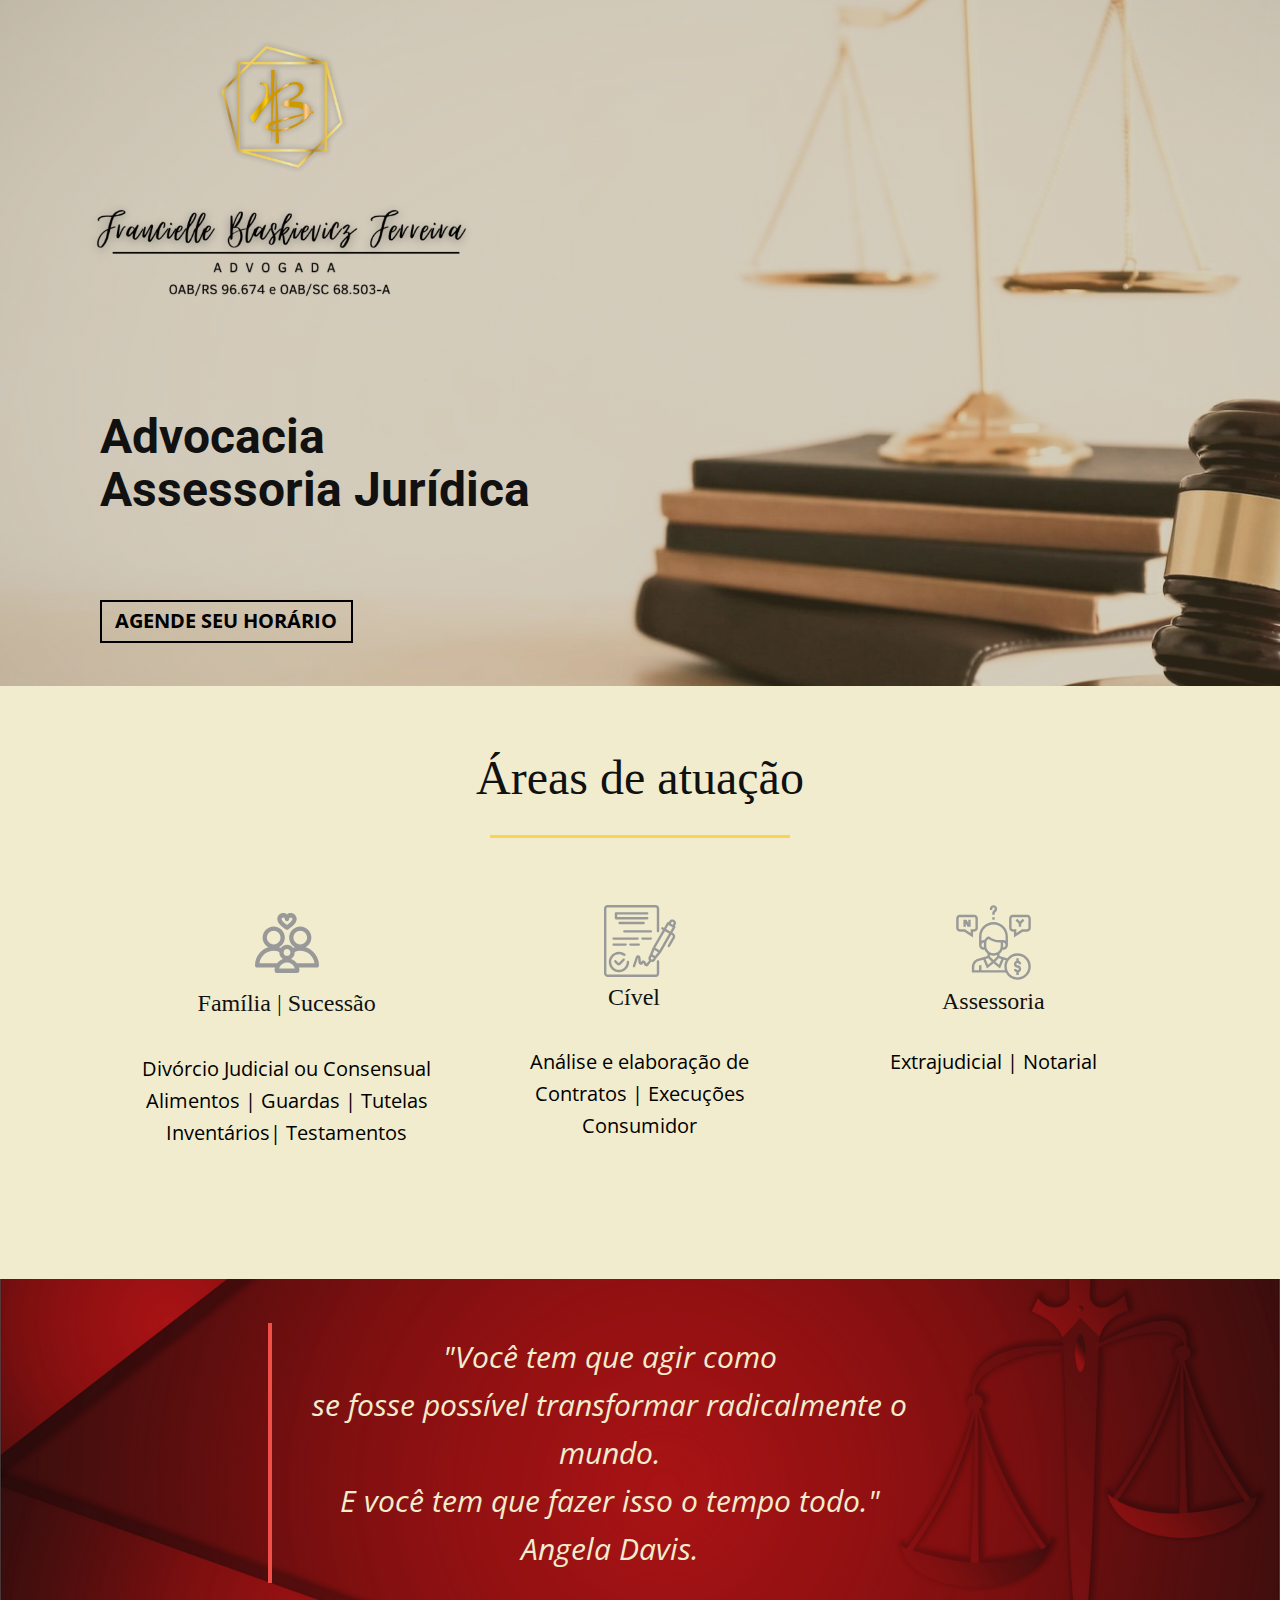
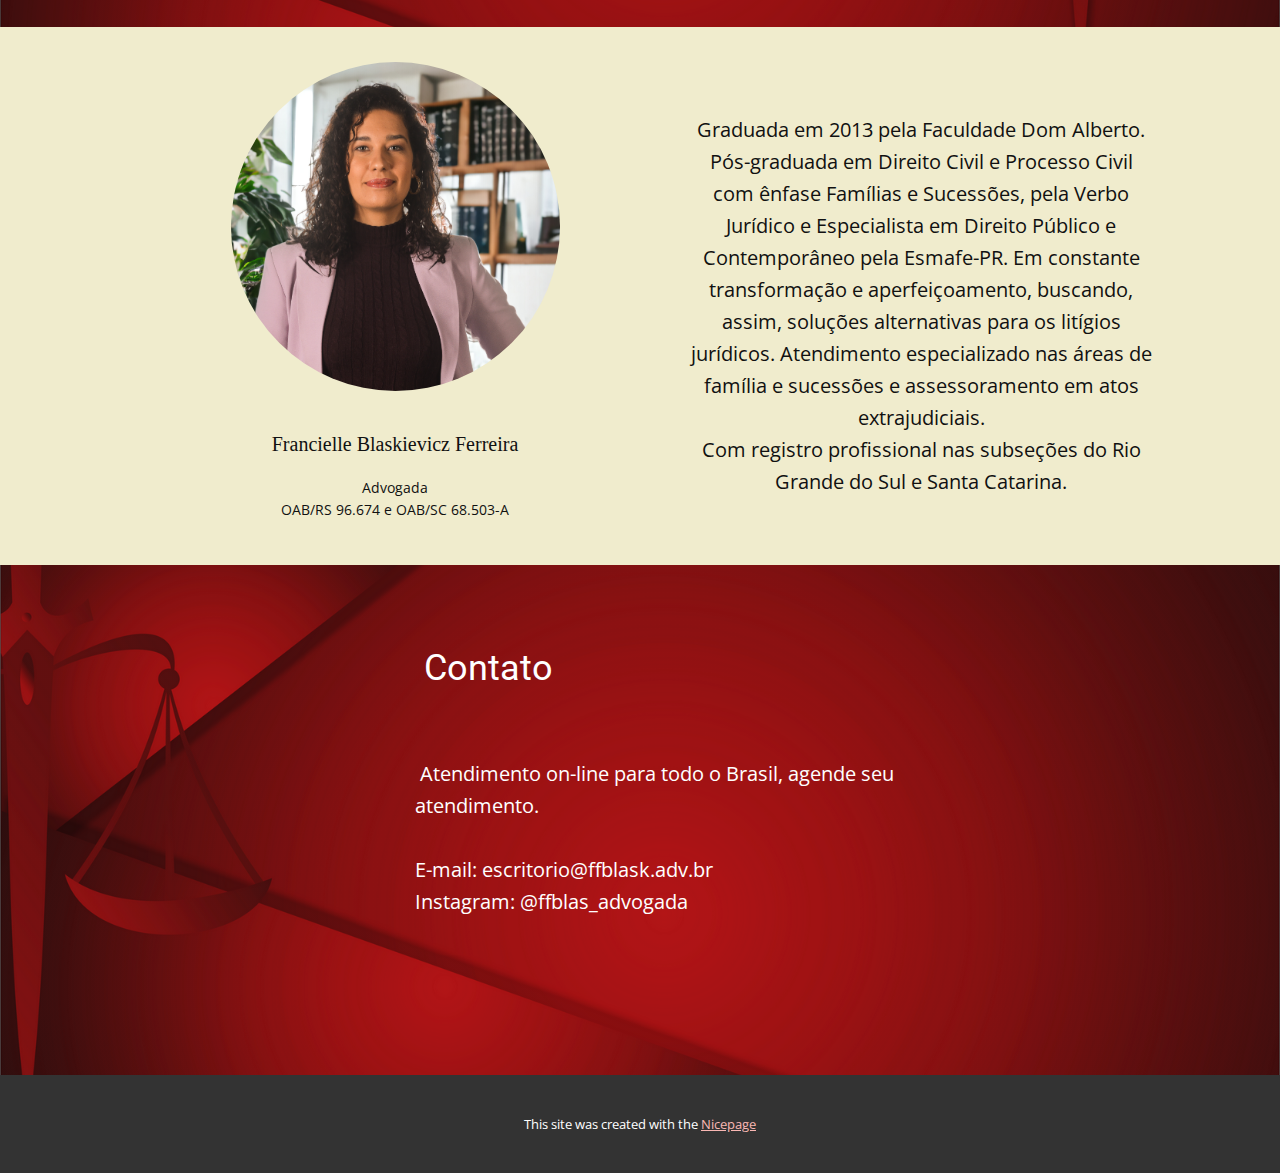
<file: index.html>
<!DOCTYPE html>
<html style="font-size: 16px;" lang="pt"><head>
    <meta name="viewport" content="width=device-width, initial-scale=1.0">
    <meta charset="utf-8">
    <meta name="keywords" content="We Build Brands, About Us, Our Last Projects, Our Customers, Featured Project, Contact Us, Try this now!">
    <meta name="description" content="">
    <title>Página 1</title>
    <link rel="stylesheet" href="nicepage.css" media="screen">
<link rel="stylesheet" href="Página-1.css" media="screen">
    <script class="u-script" type="text/javascript" src="jquery.js" defer=""></script>
    <script class="u-script" type="text/javascript" src="nicepage.js" defer=""></script>
    <meta name="generator" content="Nicepage 6.9.2, nicepage.com">
    <link id="u-theme-google-font" rel="stylesheet" href="https://fonts.googleapis.com/css?family=Roboto:100,100i,300,300i,400,400i,500,500i,700,700i,900,900i|Open+Sans:300,300i,400,400i,500,500i,600,600i,700,700i,800,800i">
    
    
    
    
    
    
    
    <script type="application/ld+json">{
		"@context": "http://schema.org",
		"@type": "Organization",
		"name": ""
}</script>
    <meta name="theme-color" content="#f15048">
    <meta property="og:title" content="Página 1">
    <meta property="og:type" content="website">
  <meta data-intl-tel-input-cdn-path="intlTelInput/"></head>
  <body data-home-page="Página-1.html" data-home-page-title="Página 1" data-path-to-root="./" data-include-products="false" class="u-body u-xl-mode" data-lang="pt"> 
    <section class="u-align-left u-clearfix u-image u-shading u-section-1" id="sec-15d4" data-image-width="1941" data-image-height="1299">
      <div class="u-clearfix u-sheet u-sheet-1">
        <img class="u-image u-image-contain u-image-default u-image-1" src="images/Logo111.png" alt="" data-image-width="615" data-image-height="406">
        <h2 class="u-text u-text-body-color u-text-default u-text-1">Advocacia&nbsp;<br>Assessoria Jurídica
        </h2>
        <a href="#" class="u-border-2 u-border-black u-btn u-button-style u-hover-black u-none u-text-black u-text-hover-white u-btn-1">aGENDE SEU HORÁRIO </a>
      </div>
    </section>
    <section class="u-clearfix u-custom-color-3 u-section-2" id="sec-6735">
      <div class="u-clearfix u-sheet u-sheet-1">
        <div class="u-container-style u-group u-group-1">
          <div class="u-container-layout u-container-layout-1">
            <h2 class="u-align-center u-custom-font u-font-georgia u-text u-text-1">Áreas de atuação</h2>
            <div class="u-border-3 u-border-palette-3-light-1 u-line u-line-horizontal u-line-1"></div>
          </div>
        </div>
        <div class="data-layout-selected u-clearfix u-gutter-20 u-layout-wrap u-layout-wrap-1">
          <div class="u-layout">
            <div class="u-layout-row">
              <div class="u-container-style u-layout-cell u-left-cell u-size-20 u-layout-cell-1">
                <div class="u-container-layout u-container-layout-2"><span class="u-icon u-icon-circle u-text-grey-40 u-icon-1"><svg class="u-svg-link" preserveAspectRatio="xMidYMin slice" viewBox="0 0 297 297" style=""><use xlink:href="#svg-2f87"></use></svg><svg class="u-svg-content" viewBox="0 0 297 297" x="0px" y="0px" id="svg-2f87" style="enable-background:new 0 0 297 297;"><g><path d="M143.407,85.75c1.563,0.924,3.316,1.387,5.07,1.387s3.508-0.463,5.071-1.387c6.659-3.938,39.876-24.759,39.876-48.178   c0-15.342-12.318-27.823-27.459-27.823c-6.64,0-12.737,2.4-17.489,6.392c-4.754-3.991-10.852-6.392-17.493-6.392   c-15.142,0-27.46,12.481-27.46,27.823C103.523,60.992,136.747,81.815,143.407,85.75z M130.983,29.681   c4.151,0,7.528,3.54,7.528,7.892c0,5.504,4.462,9.966,9.966,9.966s9.966-4.462,9.966-9.966c0-4.352,3.374-7.892,7.522-7.892   c4.15,0,7.527,3.54,7.527,7.892c0,7.482-13.259,19.785-25.017,27.783c-11.76-7.998-25.021-20.302-25.021-27.783   C123.455,33.221,126.832,29.681,130.983,29.681z"></path><path d="M296.978,251.93c-0.295-39.39-26.576-72.66-62.399-83.28c16.104-8.756,27.063-25.855,27.063-45.473   c0-28.507-23.138-51.698-51.578-51.698c-28.44,0-51.579,23.191-51.579,51.698c0,19.621,10.964,36.723,27.073,45.478   c-2.687,0.799-5.318,1.729-7.892,2.774c-6.483-9.171-17.149-15.174-29.193-15.174c-12.039,0-22.699,5.999-29.184,15.163   c-2.565-1.042-5.189-1.968-7.868-2.764c16.109-8.755,27.073-25.856,27.073-45.478c0-28.507-23.138-51.698-51.579-51.698   c-28.44,0-51.578,23.191-51.578,51.698c0,19.617,10.96,36.717,27.064,45.474C26.375,179.33,0,212.922,0,252.605   c0,5.504,4.462,9.966,9.966,9.966h82.716c-1.226,4.701-1.883,9.632-1.883,14.714c0,5.504,4.462,9.966,9.966,9.966h95.418   c0.007,0.001,0.015,0.001,0.02,0c5.505,0,9.966-4.462,9.966-9.966c0-0.234-0.008-0.467-0.023-0.697   c-0.057-4.837-0.711-9.53-1.88-14.017h82.75c0.007,0,0.015,0,0.02,0c5.505,0,9.966-4.462,9.966-9.966   C297,252.378,296.993,252.152,296.978,251.93z M210.064,91.41c17.449,0,31.646,14.251,31.646,31.767   c0,17.515-14.197,31.764-31.646,31.764c-17.45,0-31.647-14.249-31.647-31.764C178.416,105.661,192.613,91.41,210.064,91.41z    M148.473,176.187c8.73,0,15.834,7.136,15.834,15.908c0,8.77-7.104,15.905-15.834,15.905c-8.73,0-15.831-7.135-15.831-15.905   C132.642,183.322,139.743,176.187,148.473,176.187z M86.915,91.41c17.45,0,31.647,14.251,31.647,31.767   c0,17.515-14.197,31.764-31.647,31.764c-17.449,0-31.646-14.249-31.646-31.764C55.269,105.661,69.466,91.41,86.915,91.41z    M20.658,242.639c4.792-32.551,32.679-57.606,66.257-57.606c9.158,0,17.887,1.869,25.841,5.243   c-0.03,0.603-0.046,1.209-0.046,1.819c0,12.795,6.731,24.038,16.827,30.38c-10.986,3.855-20.474,10.952-27.307,20.164H20.658z    M112.039,267.318c4.35-16.196,19.035-28.142,36.434-28.142c17.399,0,32.086,11.945,36.436,28.142H112.039z M194.708,242.639   c-6.832-9.209-16.313-16.311-27.296-20.165c10.096-6.342,16.827-17.585,16.827-30.379c0-0.607-0.017-1.208-0.047-1.807   c7.963-3.382,16.702-5.256,25.871-5.256c33.578,0,61.467,25.056,66.259,57.606H194.708z"></path>
</g></svg></span>
                  <h3 class="u-align-center u-custom-font u-font-georgia u-text u-text-2">Família | Sucessão</h3>
                  <p class="u-align-center u-text u-text-black u-text-3">Divórcio Judicial ou Consensual Alimentos | Guardas | Tutelas<br>Inventários| Testamentos
                  </p>
                </div>
              </div>
              <div class="u-container-style u-layout-cell u-size-20 u-layout-cell-2">
                <div class="u-container-layout u-container-layout-3"><span class="u-icon u-icon-circle u-text-grey-40 u-icon-2"><svg class="u-svg-link" preserveAspectRatio="xMidYMin slice" viewBox="0 0 480.08177 480" style=""><use xlink:href="#svg-aaec"></use></svg><svg class="u-svg-content" viewBox="0 0 480.08177 480" id="svg-aaec"><path d="m479.199219 113.800781c-1.652344-6.144531-5.683594-11.382812-11.199219-14.558593-5.519531-3.191407-12.082031-4.054688-18.238281-2.402344-6.148438 1.65625-11.386719 5.683594-14.5625 11.199218l-4 6.960938c-3.800781-2.183594-8.65625-.898438-10.878907 2.882812l-20.320312 34.636719-6.960938-4c-1.84375-1.066406-4.039062-1.355469-6.09375-.800781-2.058593.558594-3.808593 1.910156-4.867187 3.761719-2.167969 3.824219-.847656 8.683593 2.960937 10.878906l6.960938 4-68 117.839844-16.800781 44.882812-8 14.957031c-4.683594 8.148438-4.183594 18.277344 1.28125 25.921876l-18 22.078124-5.039063-12.636718c-2.273437-5.632813-7.535156-9.492188-13.585937-9.964844-6.054688-.476562-11.855469 2.515625-14.976563 7.722656l-2.878906 4.878906-2.71875-32c-.625-7.570312-6.488281-13.65625-14.027344-14.570312-7.542968-.910156-14.683594 3.609375-17.09375 10.8125l-19.679687 59.039062c-1.375 4.175782.875 8.675782 5.039062 10.082032.78125.363281 1.621094.582031 2.480469.636718 3.4375.011719 6.5-2.179687 7.601562-5.4375l19.597657-59.039062 2.800781 32.476562c.578125 6.929688 5.558594 12.691407 12.332031 14.261719 6.773438 1.570313 13.78125-1.414062 17.347657-7.378906l2.960937-4.882813 4.960937 12.5625c2.105469 5.292969 6.867188 9.070313 12.503907 9.910157 5.636719.839843 11.292969-1.382813 14.855469-5.832031l18.640624-23.597657c2.0625.539063 4.1875.808594 6.320313.800781 8.574219.066407 16.535156-4.449218 20.878906-11.84375l8-13.359374 30.480469-37.039063 68.71875-119.28125 6.960938 4c1.855468 1.0625 3.207031 2.816406 3.757812 4.882813.554688 2.050781.265625 4.238281-.796875 6.078124l-32 55.441407c-1.207031 1.820312-1.617187 4.054687-1.132813 6.1875.484376 2.128906 1.816407 3.96875 3.691407 5.089843 1.84375 1.070313 4.039062 1.359376 6.09375.804688 2.058593-.558594 3.808593-1.910156 4.867187-3.761719l32-55.441406c3.191406-5.519531 4.054688-12.082031 2.398438-18.238281-1.65625-6.148438-5.683594-11.386719-11.199219-14.5625l-6.960937-4 20-34.640625c2.183593-3.800781.898437-8.652344-2.878907-10.878907l4-6.960937c3.277344-5.605469 4.144531-12.300781 2.398438-18.558594zm-30.160157 2.238281c1.058594-1.851562 2.816407-3.207031 4.882813-3.757812 2.054687-.507812 4.226563-.222656 6.078125.800781 1.855469 1.058594 3.207031 2.816407 3.761719 4.878907.507812 2.054687.222656 4.226562-.800781 6.078124l-4 6.960938-13.921876-8zm-109.039062 223.363282-4-2.320313-11.839844-6.882812 11.359375-30.398438 25.199219 14.558594zm-24 23.117187c-3.378906-2.355469-4.417969-6.886719-2.398438-10.480469l4-6.957031 13.917969 8-4 6.878907c-1.121093 1.945312-3.003906 3.328124-5.195312 3.816406-2.191407.484375-4.484375.03125-6.324219-1.257813zm53.839844-61.277343-27.679688-16 64-110.882813 27.679688 16zm72-124.722657-27.679688-16 16-27.679687 27.679688 16zm0 0"></path><path d="m126.238281 358.519531-28.316406 28.242188-16.960937-16.960938c-3.121094-3.101562-8.160157-3.101562-11.28125 0-1.515626 1.503907-2.367188 3.546875-2.367188 5.679688 0 2.132812.851562 4.179687 2.367188 5.679687l16.960937 16.960938c3 2.976562 7.054687 4.644531 11.28125 4.640625 4.25.023437 8.339844-1.644531 11.359375-4.640625l28.238281-28.320313c2.71875-3.175781 2.535157-7.90625-.417969-10.859375-2.957031-2.957031-7.6875-3.140625-10.863281-.421875zm0 0"></path><path d="m32 380.039062c0 37.558594 30.445312 68 68 68s68-30.441406 68-68c0-4.417968-3.582031-8-8-8s-8 3.582032-8 8c0 28.71875-23.28125 52-52 52s-52-23.28125-52-52 23.28125-52 52-52c11.257812-.03125 22.214844 3.621094 31.199219 10.402344 3.535156 2.652344 8.550781 1.933594 11.199219-1.601562 2.652343-3.535156 1.9375-8.546875-1.597657-11.199219-20.605469-15.453125-48.175781-17.9375-71.210937-6.421875-23.039063 11.519531-37.589844 35.066406-37.589844 60.820312zm0 0"></path><path d="m288 64.039062c4.417969 0 8-3.578124 8-8 0-4.417968-3.582031-8-8-8h-208c-4.417969 0-8 3.582032-8 8v32c0 4.421876 3.582031 8 8 8h208c4.417969 0 8-3.578124 8-8 0-4.417968-3.582031-8-8-8h-200v-16zm0 0"></path><path d="m104 112.039062c-4.417969 0-8 3.582032-8 8 0 4.421876 3.582031 8 8 8h160c4.417969 0 8-3.578124 8-8 0-4.417968-3.582031-8-8-8zm0 0"></path><path d="m312 168.039062h-176c-4.417969 0-8 3.582032-8 8 0 4.421876 3.582031 8 8 8h176c4.417969 0 8-3.578124 8-8 0-4.417968-3.582031-8-8-8zm0 0"></path><path d="m232 224.039062c0-4.417968-3.582031-8-8-8h-160c-4.417969 0-8 3.582032-8 8 0 4.421876 3.582031 8 8 8h160c4.417969 0 8-3.578124 8-8zm0 0"></path><path d="m312 216.039062h-56c-4.417969 0-8 3.582032-8 8 0 4.421876 3.582031 8 8 8h56c4.417969 0 8-3.578124 8-8 0-4.417968-3.582031-8-8-8zm0 0"></path><path d="m144 272.039062c4.417969 0 8-3.578124 8-8 0-4.417968-3.582031-8-8-8h-80c-4.417969 0-8 3.582032-8 8 0 4.421876 3.582031 8 8 8zm0 0"></path><path d="m176 272.039062h56c4.417969 0 8-3.578124 8-8 0-4.417968-3.582031-8-8-8h-56c-4.417969 0-8 3.582032-8 8 0 4.421876 3.582031 8 8 8zm0 0"></path><path d="m360 368.039062c-4.417969 0-8 3.582032-8 8v80c0 4.421876-3.582031 8-8 8h-320c-4.417969 0-8-3.578124-8-8v-432c0-4.417968 3.582031-8 8-8h320c4.417969 0 8 3.582032 8 8v150.242188c0 4.417969 3.582031 8 8 8s8-3.582031 8-8v-150.242188c0-13.253906-10.746094-23.9999995-24-23.9999995h-320c-13.253906 0-24 10.7460935-24 23.9999995v432c0 13.257813 10.746094 24 24 24h320c13.253906 0 24-10.742187 24-24v-80c0-4.417968-3.582031-8-8-8zm0 0"></path></svg></span>
                  <h3 class="u-align-center u-custom-font u-font-georgia u-text u-text-4">Cível</h3>
                  <p class="u-align-center u-text u-text-grey-40 u-text-5">
                    <font class="u-text-black">Análise e elaboração de Contratos |&nbsp;Execuções<br>Consumidor<br>
                    </font>
                    <br>
                  </p>
                </div>
              </div>
              <div class="u-container-style u-layout-cell u-right-cell u-size-20 u-layout-cell-3">
                <div class="u-container-layout u-container-layout-4"><span class="u-icon u-icon-circle u-text-grey-40 u-icon-3"><svg class="u-svg-link" preserveAspectRatio="xMidYMin slice" viewBox="0 0 64 64" style=""><use xlink:href="#svg-71cd"></use></svg><svg class="u-svg-content" viewBox="0 0 64 64" x="0px" y="0px" id="svg-71cd" style="enable-background:new 0 0 64 64;"><g><path d="M52,49c0.551,0,1,0.448,1,1h2c0-1.302-0.839-2.402-2-2.816V45h-2v2.184c-1.161,0.414-2,1.514-2,2.816c0,1.654,1.346,3,3,3   c0.551,0,1,0.448,1,1s-0.449,1-1,1s-1-0.448-1-1h-2c0,1.302,0.839,2.402,2,2.816V59h2v-2.184c1.161-0.414,2-1.514,2-2.816   c0-1.654-1.346-3-3-3c-0.551,0-1-0.448-1-1S51.449,49,52,49z"></path><path d="M52,41c-3.456,0-6.541,1.605-8.559,4.106L37,43.248V41.34c1.102-0.863,1.963-2.014,2.474-3.34H40c2.206,0,4-1.794,4-4v-7   c0-6.617-5.383-12-12-12s-12,5.383-12,12v7c0,2.206,1.794,4,4,4h0.591c0.518,1.27,1.353,2.377,2.409,3.226v2.022l-7.94,2.29   c-2.979,0.86-5.06,3.625-5.06,6.726V57h28.214c1.825,3.556,5.521,6,9.786,6c6.065,0,11-4.935,11-11S58.065,41,52,41z    M38.576,45.784l-1.978,4.615l-3.102-2.481l2.793-2.793L38.576,45.784z M32,46.586l-3-3v-1.183C29.937,42.785,30.96,43,32.034,43   h0.176c0.984,0,1.922-0.191,2.79-0.525v1.111L32,46.586z M40,36h-0.04c0.026-0.26,0.04-0.524,0.04-0.791V32c1.103,0,2,0.897,2,2   C42,35.103,41.103,36,40,36z M24,36c-1.103,0-2-0.897-2-2c0-1.103,0.897-2,2-2h0.013C24.011,32.055,24,32.107,24,32.162V35   c0,0.339,0.028,0.672,0.07,1H24z M24.468,30H24c-0.732,0-1.409,0.212-2,0.556V27c0-5.514,4.486-10,10-10s10,4.486,10,10v3.556   C41.409,30.212,40.732,30,40,30h-1h-2c-3.009,0-5.992-0.995-8.4-2.8l-0.419-0.314l-0.497,0.166   C26.206,27.544,25.066,28.637,24.468,30z M26,35v-2.838c0-1.295,0.732-2.458,1.865-3.026C30.531,30.986,33.752,32,37,32h1v3.209   C38,38.402,35.403,41,32.21,41h-0.176C28.707,41,26,38.309,26,35z M27.71,45.124l2.793,2.793l-3.102,2.481l-1.978-4.615   L27.71,45.124z M41,52c0,1.041,0.155,2.045,0.426,3H22v-4h-2v4h-4v-2.736c0-2.214,1.486-4.189,3.614-4.804l3.873-1.118l3.111,7.259   L32,49.281l5.401,4.321l3.111-7.259l1.773,0.511C41.467,48.391,41,50.141,41,52z M52,61c-4.962,0-9-4.037-9-9s4.038-9,9-9   s9,4.037,9,9S56.962,61,52,61z"></path><path d="M60,9H48c-1.654,0-3,1.346-3,3v8c0,1.654,1.346,3,3,3h1v4.869L56.303,23H60c1.654,0,3-1.346,3-3v-8   C63,10.346,61.654,9,60,9z M61,20c0,0.551-0.449,1-1,1h-4.303L51,24.131V21h-3c-0.551,0-1-0.449-1-1v-8c0-0.551,0.449-1,1-1h12   c0.551,0,1,0.449,1,1V20z"></path><polygon points="54,14.586 51.707,12.293 50.293,13.707 53,16.414 53,19 55,19 55,16.414 57.707,13.707 56.293,12.293  "></polygon><path d="M15,23h1c1.654,0,3-1.346,3-3v-8c0-1.654-1.346-3-3-3H4c-1.654,0-3,1.346-3,3v8c0,1.654,1.346,3,3,3h3.697L15,27.869V23z    M13,24.131L8.303,21H4c-0.551,0-1-0.449-1-1v-8c0-0.551,0.449-1,1-1h12c0.551,0,1,0.449,1,1v8c0,0.551-0.449,1-1,1h-3V24.131z"></path><polygon points="11,15.764 9.618,13 7,13 7,19 9,19 9,16.236 10.382,19 13,19 13,13 11,13  "></polygon><path d="M31,4c0-0.551,0.449-1,1-1s1,0.449,1,1v0.171c0,0.267-0.104,0.519-0.293,0.708L31,6.586V9h2V7.414l1.121-1.121   C34.688,5.727,35,4.973,35,4.171V4c0-1.654-1.346-3-3-3s-3,1.346-3,3v1h2V4z"></path><rect x="31" y="11" width="2" height="2"></rect>
</g></svg></span>
                  <h3 class="u-align-center u-custom-font u-font-georgia u-text u-text-6">Assessoria</h3>
                  <p class="u-align-center u-text u-text-black u-text-7">Extrajudicial | Notarial<br>
                    <br>
                  </p>
                </div>
              </div>
            </div>
          </div>
        </div>
      </div>
    </section>
    <section class="u-clearfix u-image u-shading u-section-3" id="sec-029a">
      <div class="u-clearfix u-sheet u-valign-middle u-sheet-1">
        <div class="u-container-style u-group u-group-1">
          <div class="u-container-layout u-container-layout-1">
            <blockquote class="u-align-center u-text u-text-custom-color-3 u-text-1">"Você tem que agir como<br>se fosse possível transformar radicalmente o mundo.<br>E você tem que fazer isso o tempo todo."<br> Angela Davis.
            </blockquote>
          </div>
        </div>
      </div>
    </section>
    <section class="u-align-left u-clearfix u-custom-color-3 u-section-4" id="sec-5fa5">
      <div class="u-clearfix u-sheet u-valign-middle u-sheet-1">
        <div class="custom-expanded data-layout-selected u-clearfix u-gutter-30 u-layout-wrap u-layout-wrap-1">
          <div class="u-gutter-0 u-layout">
            <div class="u-layout-row">
              <div class="u-container-style u-layout-cell u-left-cell u-size-30 u-layout-cell-1">
                <div class="u-container-layout u-container-layout-1">
                  <div alt="" class="u-align-left u-image u-image-circle u-image-1" data-image-width="853" data-image-height="1280"></div>
                  <h5 class="u-align-center u-custom-font u-font-georgia u-text u-text-1">Francielle Blaskievicz Ferreira</h5>
                  <p class="u-align-center u-text u-text-2">Advogada<br>OAB/RS 96.674 e OAB/SC 68.503-A
                  </p>
                </div>
              </div>
              <div class="u-container-style u-layout-cell u-right-cell u-size-30 u-layout-cell-2">
                <div class="u-container-layout u-container-layout-2">
                  <p class="u-align-center u-large-text u-text u-text-default u-text-font u-text-variant u-text-3"> Graduada em 2013 pela Faculdade Dom Alberto. Pós-graduada em Direito Civil e Processo Civil com ênfase Famílias e Sucessões, pela Verbo Jurídico e Especialista em Direito Público e Contemporâneo pela Esmafe-PR. Em constante transformação e aperfeiçoamento, buscando, assim, soluções alternativas para os litígios jurídicos. Atendimento especializado nas áreas de família e sucessões e assessoramento em atos extrajudiciais.<br>Com registro profissional nas subseções do Rio Grande do Sul e Santa Catarina. 
                  </p>
                </div>
              </div>
            </div>
          </div>
        </div>
      </div>
    </section>
    <section class="u-clearfix u-image u-shading u-section-5" id="sec-8b40" data-image-width="1600" data-image-height="740">
      <div class="u-clearfix u-sheet u-sheet-1">
        <div class="custom-expanded data-layout-selected u-clearfix u-layout-wrap u-layout-wrap-1">
          <div class="u-layout">
            <div class="u-layout-row">
              <div class="u-size-27-lg u-size-27-md u-size-27-sm u-size-27-xs u-size-30-xl">
                <div class="u-layout-col">
                  <div class="u-container-style u-layout-cell u-left-cell u-size-60 u-layout-cell-1">
                    <div class="u-container-layout u-container-layout-1"></div>
                  </div>
                </div>
              </div>
              <div class="u-size-30-xl u-size-33-lg u-size-33-md u-size-33-sm u-size-33-xs">
                <div class="u-layout-col">
                  <div class="u-container-style u-layout-cell u-right-cell u-size-30 u-layout-cell-2">
                    <div class="u-container-layout u-container-layout-2"></div>
                  </div>
                  <div class="u-container-style u-layout-cell u-right-cell u-size-30 u-layout-cell-3">
                    <div class="u-container-layout u-container-layout-3">
                      <h2 class="u-text u-text-white u-text-1">Contato</h2>
                      <p class="u-text u-text-white u-text-2">&nbsp;Atendimento on-line para todo o Brasil, agende seu atendimento.<br>
                        <br>E-mail: escritorio@ffblask.adv.br<br>Instagram: @ffblas_advogada
                      </p>
                    </div>
                  </div>
                </div>
              </div>
            </div>
          </div>
        </div>
      </div>
    </section>
    
    
    
    
    <section class="u-backlink u-clearfix u-grey-80">
      <p class="u-text">
        <span>This site was created with the </span>
        <a class="u-link" href="https://nicepage.com/" target="_blank" rel="nofollow">
          <span>Nicepage</span>
        </a>
      </p>
    </section>
  
</body></html>
</file>
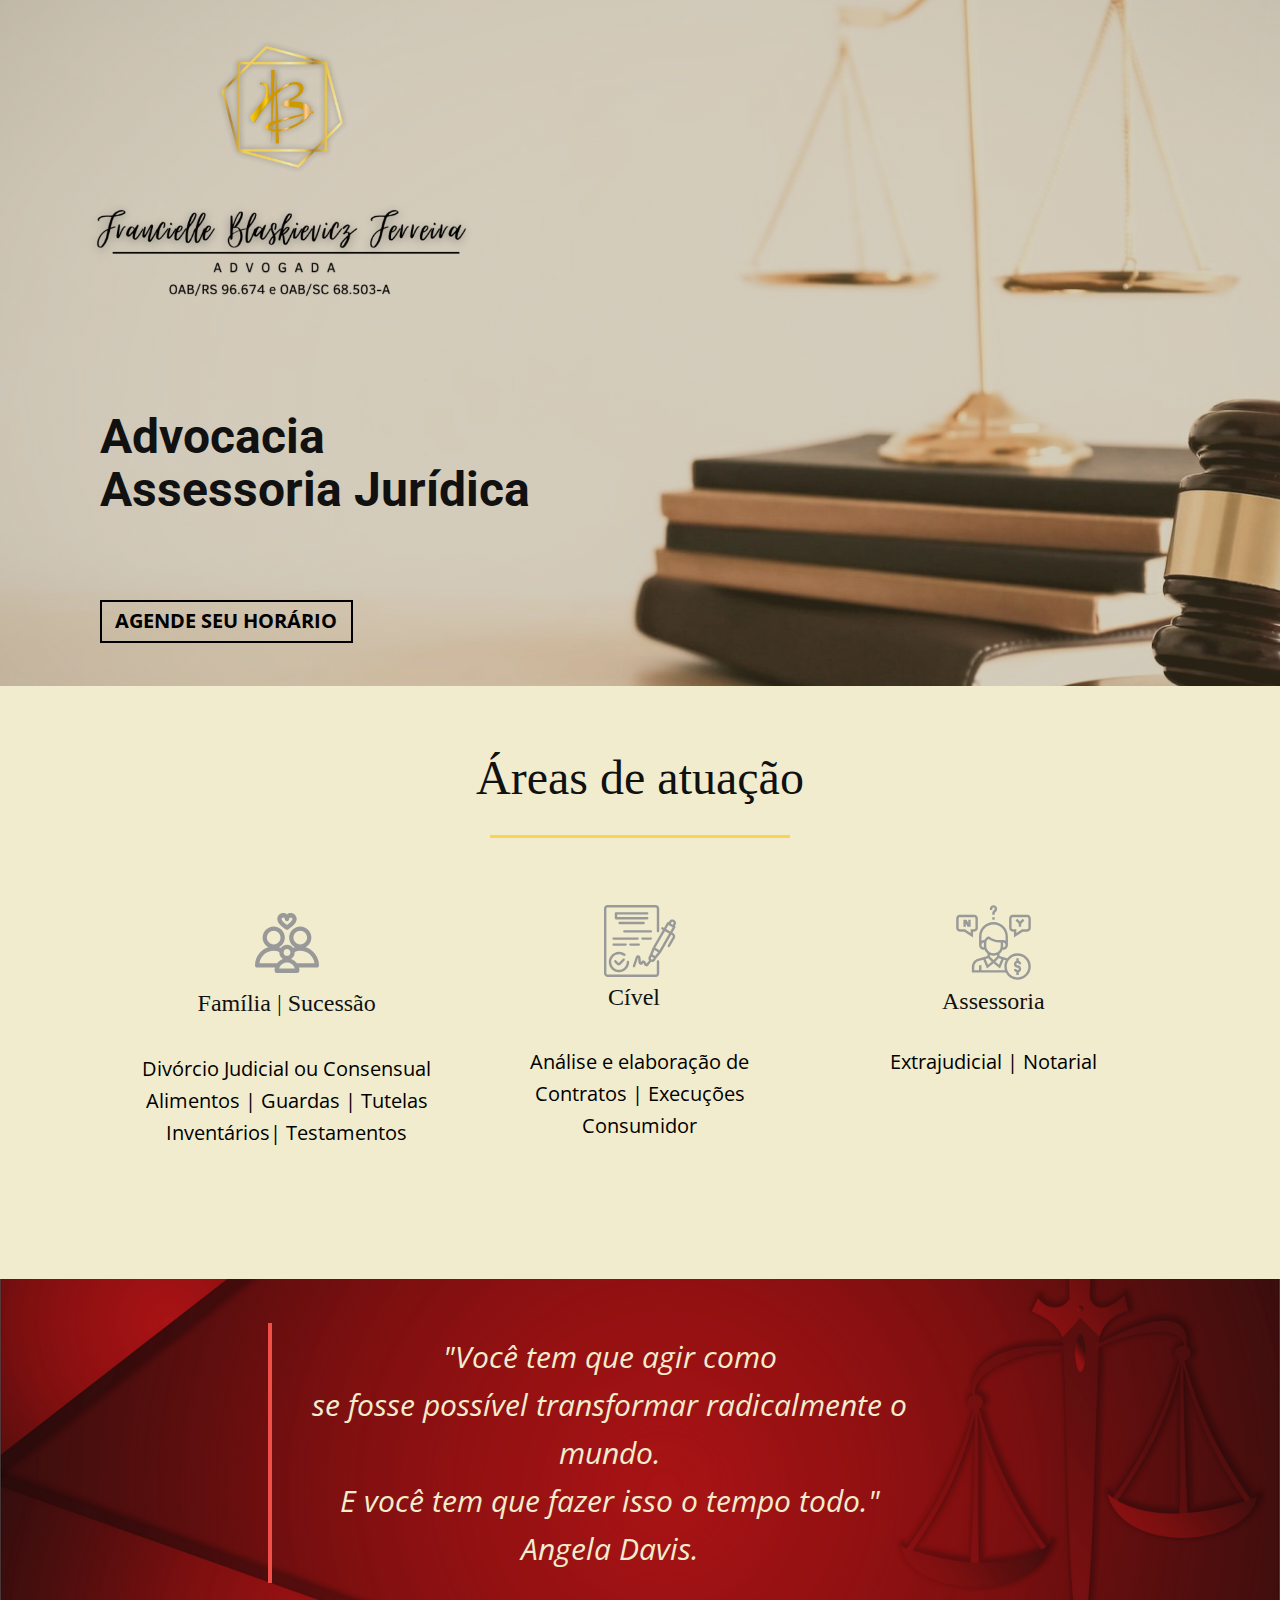
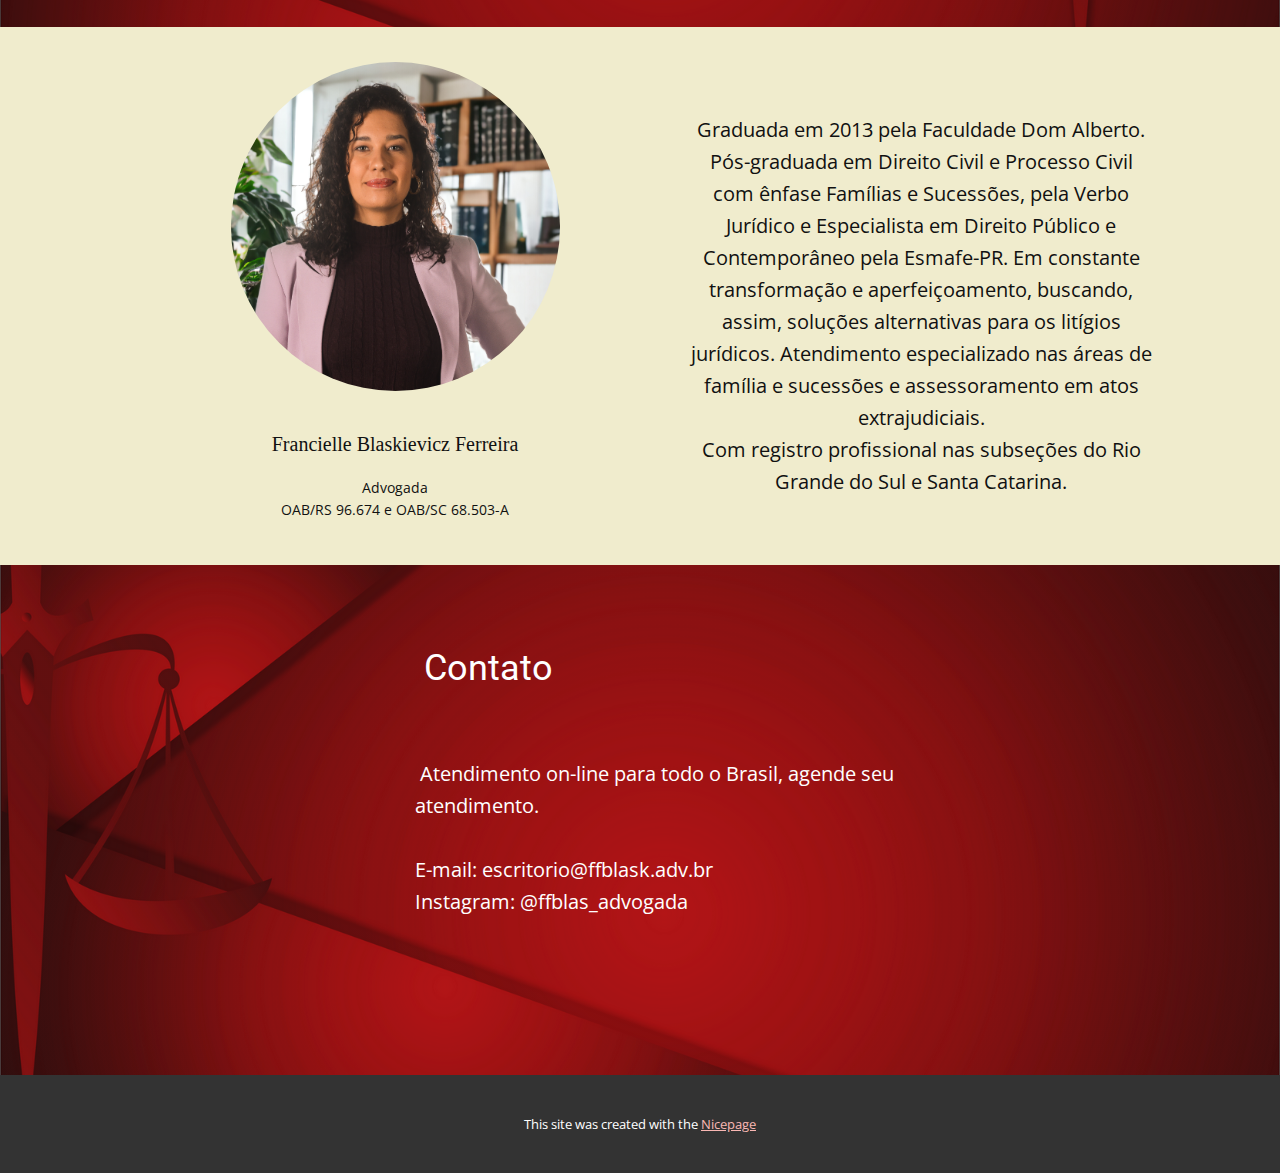
<file: Página-1.html>
<!DOCTYPE html>
<html style="font-size: 16px;" lang="pt"><head>
    <meta name="viewport" content="width=device-width, initial-scale=1.0">
    <meta charset="utf-8">
    <meta name="keywords" content="We Build Brands, About Us, Our Last Projects, Our Customers, Featured Project, Contact Us, Try this now!">
    <meta name="description" content="">
    <title>Página 1</title>
    <link rel="stylesheet" href="nicepage.css" media="screen">
<link rel="stylesheet" href="Página-1.css" media="screen">
    <script class="u-script" type="text/javascript" src="jquery.js" defer=""></script>
    <script class="u-script" type="text/javascript" src="nicepage.js" defer=""></script>
    <meta name="generator" content="Nicepage 6.9.2, nicepage.com">
    <link id="u-theme-google-font" rel="stylesheet" href="https://fonts.googleapis.com/css?family=Roboto:100,100i,300,300i,400,400i,500,500i,700,700i,900,900i|Open+Sans:300,300i,400,400i,500,500i,600,600i,700,700i,800,800i">
    
    
    
    
    
    
    
    <script type="application/ld+json">{
		"@context": "http://schema.org",
		"@type": "Organization",
		"name": ""
}</script>
    <meta name="theme-color" content="#f15048">
    <meta property="og:title" content="Página 1">
    <meta property="og:type" content="website">
  <meta data-intl-tel-input-cdn-path="intlTelInput/"></head>
  <body data-path-to-root="./" data-include-products="false" class="u-body u-xl-mode" data-lang="pt"> 
    <section class="u-align-left u-clearfix u-image u-shading u-section-1" id="sec-15d4" data-image-width="1941" data-image-height="1299">
      <div class="u-clearfix u-sheet u-sheet-1">
        <img class="u-image u-image-contain u-image-default u-image-1" src="images/Logo111.png" alt="" data-image-width="615" data-image-height="406">
        <h2 class="u-text u-text-body-color u-text-default u-text-1">Advocacia&nbsp;<br>Assessoria Jurídica
        </h2>
        <a href="#" class="u-border-2 u-border-black u-btn u-button-style u-hover-black u-none u-text-black u-text-hover-white u-btn-1">aGENDE SEU HORÁRIO </a>
      </div>
    </section>
    <section class="u-clearfix u-custom-color-3 u-section-2" id="sec-6735">
      <div class="u-clearfix u-sheet u-sheet-1">
        <div class="u-container-style u-group u-group-1">
          <div class="u-container-layout u-container-layout-1">
            <h2 class="u-align-center u-custom-font u-font-georgia u-text u-text-1">Áreas de atuação</h2>
            <div class="u-border-3 u-border-palette-3-light-1 u-line u-line-horizontal u-line-1"></div>
          </div>
        </div>
        <div class="data-layout-selected u-clearfix u-gutter-20 u-layout-wrap u-layout-wrap-1">
          <div class="u-layout">
            <div class="u-layout-row">
              <div class="u-container-style u-layout-cell u-left-cell u-size-20 u-layout-cell-1">
                <div class="u-container-layout u-container-layout-2"><span class="u-icon u-icon-circle u-text-grey-40 u-icon-1"><svg class="u-svg-link" preserveAspectRatio="xMidYMin slice" viewBox="0 0 297 297" style=""><use xlink:href="#svg-2f87"></use></svg><svg class="u-svg-content" viewBox="0 0 297 297" x="0px" y="0px" id="svg-2f87" style="enable-background:new 0 0 297 297;"><g><path d="M143.407,85.75c1.563,0.924,3.316,1.387,5.07,1.387s3.508-0.463,5.071-1.387c6.659-3.938,39.876-24.759,39.876-48.178   c0-15.342-12.318-27.823-27.459-27.823c-6.64,0-12.737,2.4-17.489,6.392c-4.754-3.991-10.852-6.392-17.493-6.392   c-15.142,0-27.46,12.481-27.46,27.823C103.523,60.992,136.747,81.815,143.407,85.75z M130.983,29.681   c4.151,0,7.528,3.54,7.528,7.892c0,5.504,4.462,9.966,9.966,9.966s9.966-4.462,9.966-9.966c0-4.352,3.374-7.892,7.522-7.892   c4.15,0,7.527,3.54,7.527,7.892c0,7.482-13.259,19.785-25.017,27.783c-11.76-7.998-25.021-20.302-25.021-27.783   C123.455,33.221,126.832,29.681,130.983,29.681z"></path><path d="M296.978,251.93c-0.295-39.39-26.576-72.66-62.399-83.28c16.104-8.756,27.063-25.855,27.063-45.473   c0-28.507-23.138-51.698-51.578-51.698c-28.44,0-51.579,23.191-51.579,51.698c0,19.621,10.964,36.723,27.073,45.478   c-2.687,0.799-5.318,1.729-7.892,2.774c-6.483-9.171-17.149-15.174-29.193-15.174c-12.039,0-22.699,5.999-29.184,15.163   c-2.565-1.042-5.189-1.968-7.868-2.764c16.109-8.755,27.073-25.856,27.073-45.478c0-28.507-23.138-51.698-51.579-51.698   c-28.44,0-51.578,23.191-51.578,51.698c0,19.617,10.96,36.717,27.064,45.474C26.375,179.33,0,212.922,0,252.605   c0,5.504,4.462,9.966,9.966,9.966h82.716c-1.226,4.701-1.883,9.632-1.883,14.714c0,5.504,4.462,9.966,9.966,9.966h95.418   c0.007,0.001,0.015,0.001,0.02,0c5.505,0,9.966-4.462,9.966-9.966c0-0.234-0.008-0.467-0.023-0.697   c-0.057-4.837-0.711-9.53-1.88-14.017h82.75c0.007,0,0.015,0,0.02,0c5.505,0,9.966-4.462,9.966-9.966   C297,252.378,296.993,252.152,296.978,251.93z M210.064,91.41c17.449,0,31.646,14.251,31.646,31.767   c0,17.515-14.197,31.764-31.646,31.764c-17.45,0-31.647-14.249-31.647-31.764C178.416,105.661,192.613,91.41,210.064,91.41z    M148.473,176.187c8.73,0,15.834,7.136,15.834,15.908c0,8.77-7.104,15.905-15.834,15.905c-8.73,0-15.831-7.135-15.831-15.905   C132.642,183.322,139.743,176.187,148.473,176.187z M86.915,91.41c17.45,0,31.647,14.251,31.647,31.767   c0,17.515-14.197,31.764-31.647,31.764c-17.449,0-31.646-14.249-31.646-31.764C55.269,105.661,69.466,91.41,86.915,91.41z    M20.658,242.639c4.792-32.551,32.679-57.606,66.257-57.606c9.158,0,17.887,1.869,25.841,5.243   c-0.03,0.603-0.046,1.209-0.046,1.819c0,12.795,6.731,24.038,16.827,30.38c-10.986,3.855-20.474,10.952-27.307,20.164H20.658z    M112.039,267.318c4.35-16.196,19.035-28.142,36.434-28.142c17.399,0,32.086,11.945,36.436,28.142H112.039z M194.708,242.639   c-6.832-9.209-16.313-16.311-27.296-20.165c10.096-6.342,16.827-17.585,16.827-30.379c0-0.607-0.017-1.208-0.047-1.807   c7.963-3.382,16.702-5.256,25.871-5.256c33.578,0,61.467,25.056,66.259,57.606H194.708z"></path>
</g></svg></span>
                  <h3 class="u-align-center u-custom-font u-font-georgia u-text u-text-2">Família | Sucessão</h3>
                  <p class="u-align-center u-text u-text-black u-text-3">Divórcio Judicial ou Consensual Alimentos | Guardas | Tutelas<br>Inventários| Testamentos
                  </p>
                </div>
              </div>
              <div class="u-container-style u-layout-cell u-size-20 u-layout-cell-2">
                <div class="u-container-layout u-container-layout-3"><span class="u-icon u-icon-circle u-text-grey-40 u-icon-2"><svg class="u-svg-link" preserveAspectRatio="xMidYMin slice" viewBox="0 0 480.08177 480" style=""><use xlink:href="#svg-aaec"></use></svg><svg class="u-svg-content" viewBox="0 0 480.08177 480" id="svg-aaec"><path d="m479.199219 113.800781c-1.652344-6.144531-5.683594-11.382812-11.199219-14.558593-5.519531-3.191407-12.082031-4.054688-18.238281-2.402344-6.148438 1.65625-11.386719 5.683594-14.5625 11.199218l-4 6.960938c-3.800781-2.183594-8.65625-.898438-10.878907 2.882812l-20.320312 34.636719-6.960938-4c-1.84375-1.066406-4.039062-1.355469-6.09375-.800781-2.058593.558594-3.808593 1.910156-4.867187 3.761719-2.167969 3.824219-.847656 8.683593 2.960937 10.878906l6.960938 4-68 117.839844-16.800781 44.882812-8 14.957031c-4.683594 8.148438-4.183594 18.277344 1.28125 25.921876l-18 22.078124-5.039063-12.636718c-2.273437-5.632813-7.535156-9.492188-13.585937-9.964844-6.054688-.476562-11.855469 2.515625-14.976563 7.722656l-2.878906 4.878906-2.71875-32c-.625-7.570312-6.488281-13.65625-14.027344-14.570312-7.542968-.910156-14.683594 3.609375-17.09375 10.8125l-19.679687 59.039062c-1.375 4.175782.875 8.675782 5.039062 10.082032.78125.363281 1.621094.582031 2.480469.636718 3.4375.011719 6.5-2.179687 7.601562-5.4375l19.597657-59.039062 2.800781 32.476562c.578125 6.929688 5.558594 12.691407 12.332031 14.261719 6.773438 1.570313 13.78125-1.414062 17.347657-7.378906l2.960937-4.882813 4.960937 12.5625c2.105469 5.292969 6.867188 9.070313 12.503907 9.910157 5.636719.839843 11.292969-1.382813 14.855469-5.832031l18.640624-23.597657c2.0625.539063 4.1875.808594 6.320313.800781 8.574219.066407 16.535156-4.449218 20.878906-11.84375l8-13.359374 30.480469-37.039063 68.71875-119.28125 6.960938 4c1.855468 1.0625 3.207031 2.816406 3.757812 4.882813.554688 2.050781.265625 4.238281-.796875 6.078124l-32 55.441407c-1.207031 1.820312-1.617187 4.054687-1.132813 6.1875.484376 2.128906 1.816407 3.96875 3.691407 5.089843 1.84375 1.070313 4.039062 1.359376 6.09375.804688 2.058593-.558594 3.808593-1.910156 4.867187-3.761719l32-55.441406c3.191406-5.519531 4.054688-12.082031 2.398438-18.238281-1.65625-6.148438-5.683594-11.386719-11.199219-14.5625l-6.960937-4 20-34.640625c2.183593-3.800781.898437-8.652344-2.878907-10.878907l4-6.960937c3.277344-5.605469 4.144531-12.300781 2.398438-18.558594zm-30.160157 2.238281c1.058594-1.851562 2.816407-3.207031 4.882813-3.757812 2.054687-.507812 4.226563-.222656 6.078125.800781 1.855469 1.058594 3.207031 2.816407 3.761719 4.878907.507812 2.054687.222656 4.226562-.800781 6.078124l-4 6.960938-13.921876-8zm-109.039062 223.363282-4-2.320313-11.839844-6.882812 11.359375-30.398438 25.199219 14.558594zm-24 23.117187c-3.378906-2.355469-4.417969-6.886719-2.398438-10.480469l4-6.957031 13.917969 8-4 6.878907c-1.121093 1.945312-3.003906 3.328124-5.195312 3.816406-2.191407.484375-4.484375.03125-6.324219-1.257813zm53.839844-61.277343-27.679688-16 64-110.882813 27.679688 16zm72-124.722657-27.679688-16 16-27.679687 27.679688 16zm0 0"></path><path d="m126.238281 358.519531-28.316406 28.242188-16.960937-16.960938c-3.121094-3.101562-8.160157-3.101562-11.28125 0-1.515626 1.503907-2.367188 3.546875-2.367188 5.679688 0 2.132812.851562 4.179687 2.367188 5.679687l16.960937 16.960938c3 2.976562 7.054687 4.644531 11.28125 4.640625 4.25.023437 8.339844-1.644531 11.359375-4.640625l28.238281-28.320313c2.71875-3.175781 2.535157-7.90625-.417969-10.859375-2.957031-2.957031-7.6875-3.140625-10.863281-.421875zm0 0"></path><path d="m32 380.039062c0 37.558594 30.445312 68 68 68s68-30.441406 68-68c0-4.417968-3.582031-8-8-8s-8 3.582032-8 8c0 28.71875-23.28125 52-52 52s-52-23.28125-52-52 23.28125-52 52-52c11.257812-.03125 22.214844 3.621094 31.199219 10.402344 3.535156 2.652344 8.550781 1.933594 11.199219-1.601562 2.652343-3.535156 1.9375-8.546875-1.597657-11.199219-20.605469-15.453125-48.175781-17.9375-71.210937-6.421875-23.039063 11.519531-37.589844 35.066406-37.589844 60.820312zm0 0"></path><path d="m288 64.039062c4.417969 0 8-3.578124 8-8 0-4.417968-3.582031-8-8-8h-208c-4.417969 0-8 3.582032-8 8v32c0 4.421876 3.582031 8 8 8h208c4.417969 0 8-3.578124 8-8 0-4.417968-3.582031-8-8-8h-200v-16zm0 0"></path><path d="m104 112.039062c-4.417969 0-8 3.582032-8 8 0 4.421876 3.582031 8 8 8h160c4.417969 0 8-3.578124 8-8 0-4.417968-3.582031-8-8-8zm0 0"></path><path d="m312 168.039062h-176c-4.417969 0-8 3.582032-8 8 0 4.421876 3.582031 8 8 8h176c4.417969 0 8-3.578124 8-8 0-4.417968-3.582031-8-8-8zm0 0"></path><path d="m232 224.039062c0-4.417968-3.582031-8-8-8h-160c-4.417969 0-8 3.582032-8 8 0 4.421876 3.582031 8 8 8h160c4.417969 0 8-3.578124 8-8zm0 0"></path><path d="m312 216.039062h-56c-4.417969 0-8 3.582032-8 8 0 4.421876 3.582031 8 8 8h56c4.417969 0 8-3.578124 8-8 0-4.417968-3.582031-8-8-8zm0 0"></path><path d="m144 272.039062c4.417969 0 8-3.578124 8-8 0-4.417968-3.582031-8-8-8h-80c-4.417969 0-8 3.582032-8 8 0 4.421876 3.582031 8 8 8zm0 0"></path><path d="m176 272.039062h56c4.417969 0 8-3.578124 8-8 0-4.417968-3.582031-8-8-8h-56c-4.417969 0-8 3.582032-8 8 0 4.421876 3.582031 8 8 8zm0 0"></path><path d="m360 368.039062c-4.417969 0-8 3.582032-8 8v80c0 4.421876-3.582031 8-8 8h-320c-4.417969 0-8-3.578124-8-8v-432c0-4.417968 3.582031-8 8-8h320c4.417969 0 8 3.582032 8 8v150.242188c0 4.417969 3.582031 8 8 8s8-3.582031 8-8v-150.242188c0-13.253906-10.746094-23.9999995-24-23.9999995h-320c-13.253906 0-24 10.7460935-24 23.9999995v432c0 13.257813 10.746094 24 24 24h320c13.253906 0 24-10.742187 24-24v-80c0-4.417968-3.582031-8-8-8zm0 0"></path></svg></span>
                  <h3 class="u-align-center u-custom-font u-font-georgia u-text u-text-4">Cível</h3>
                  <p class="u-align-center u-text u-text-grey-40 u-text-5">
                    <font class="u-text-black">Análise e elaboração de Contratos |&nbsp;Execuções<br>Consumidor<br>
                    </font>
                    <br>
                  </p>
                </div>
              </div>
              <div class="u-container-style u-layout-cell u-right-cell u-size-20 u-layout-cell-3">
                <div class="u-container-layout u-container-layout-4"><span class="u-icon u-icon-circle u-text-grey-40 u-icon-3"><svg class="u-svg-link" preserveAspectRatio="xMidYMin slice" viewBox="0 0 64 64" style=""><use xlink:href="#svg-71cd"></use></svg><svg class="u-svg-content" viewBox="0 0 64 64" x="0px" y="0px" id="svg-71cd" style="enable-background:new 0 0 64 64;"><g><path d="M52,49c0.551,0,1,0.448,1,1h2c0-1.302-0.839-2.402-2-2.816V45h-2v2.184c-1.161,0.414-2,1.514-2,2.816c0,1.654,1.346,3,3,3   c0.551,0,1,0.448,1,1s-0.449,1-1,1s-1-0.448-1-1h-2c0,1.302,0.839,2.402,2,2.816V59h2v-2.184c1.161-0.414,2-1.514,2-2.816   c0-1.654-1.346-3-3-3c-0.551,0-1-0.448-1-1S51.449,49,52,49z"></path><path d="M52,41c-3.456,0-6.541,1.605-8.559,4.106L37,43.248V41.34c1.102-0.863,1.963-2.014,2.474-3.34H40c2.206,0,4-1.794,4-4v-7   c0-6.617-5.383-12-12-12s-12,5.383-12,12v7c0,2.206,1.794,4,4,4h0.591c0.518,1.27,1.353,2.377,2.409,3.226v2.022l-7.94,2.29   c-2.979,0.86-5.06,3.625-5.06,6.726V57h28.214c1.825,3.556,5.521,6,9.786,6c6.065,0,11-4.935,11-11S58.065,41,52,41z    M38.576,45.784l-1.978,4.615l-3.102-2.481l2.793-2.793L38.576,45.784z M32,46.586l-3-3v-1.183C29.937,42.785,30.96,43,32.034,43   h0.176c0.984,0,1.922-0.191,2.79-0.525v1.111L32,46.586z M40,36h-0.04c0.026-0.26,0.04-0.524,0.04-0.791V32c1.103,0,2,0.897,2,2   C42,35.103,41.103,36,40,36z M24,36c-1.103,0-2-0.897-2-2c0-1.103,0.897-2,2-2h0.013C24.011,32.055,24,32.107,24,32.162V35   c0,0.339,0.028,0.672,0.07,1H24z M24.468,30H24c-0.732,0-1.409,0.212-2,0.556V27c0-5.514,4.486-10,10-10s10,4.486,10,10v3.556   C41.409,30.212,40.732,30,40,30h-1h-2c-3.009,0-5.992-0.995-8.4-2.8l-0.419-0.314l-0.497,0.166   C26.206,27.544,25.066,28.637,24.468,30z M26,35v-2.838c0-1.295,0.732-2.458,1.865-3.026C30.531,30.986,33.752,32,37,32h1v3.209   C38,38.402,35.403,41,32.21,41h-0.176C28.707,41,26,38.309,26,35z M27.71,45.124l2.793,2.793l-3.102,2.481l-1.978-4.615   L27.71,45.124z M41,52c0,1.041,0.155,2.045,0.426,3H22v-4h-2v4h-4v-2.736c0-2.214,1.486-4.189,3.614-4.804l3.873-1.118l3.111,7.259   L32,49.281l5.401,4.321l3.111-7.259l1.773,0.511C41.467,48.391,41,50.141,41,52z M52,61c-4.962,0-9-4.037-9-9s4.038-9,9-9   s9,4.037,9,9S56.962,61,52,61z"></path><path d="M60,9H48c-1.654,0-3,1.346-3,3v8c0,1.654,1.346,3,3,3h1v4.869L56.303,23H60c1.654,0,3-1.346,3-3v-8   C63,10.346,61.654,9,60,9z M61,20c0,0.551-0.449,1-1,1h-4.303L51,24.131V21h-3c-0.551,0-1-0.449-1-1v-8c0-0.551,0.449-1,1-1h12   c0.551,0,1,0.449,1,1V20z"></path><polygon points="54,14.586 51.707,12.293 50.293,13.707 53,16.414 53,19 55,19 55,16.414 57.707,13.707 56.293,12.293  "></polygon><path d="M15,23h1c1.654,0,3-1.346,3-3v-8c0-1.654-1.346-3-3-3H4c-1.654,0-3,1.346-3,3v8c0,1.654,1.346,3,3,3h3.697L15,27.869V23z    M13,24.131L8.303,21H4c-0.551,0-1-0.449-1-1v-8c0-0.551,0.449-1,1-1h12c0.551,0,1,0.449,1,1v8c0,0.551-0.449,1-1,1h-3V24.131z"></path><polygon points="11,15.764 9.618,13 7,13 7,19 9,19 9,16.236 10.382,19 13,19 13,13 11,13  "></polygon><path d="M31,4c0-0.551,0.449-1,1-1s1,0.449,1,1v0.171c0,0.267-0.104,0.519-0.293,0.708L31,6.586V9h2V7.414l1.121-1.121   C34.688,5.727,35,4.973,35,4.171V4c0-1.654-1.346-3-3-3s-3,1.346-3,3v1h2V4z"></path><rect x="31" y="11" width="2" height="2"></rect>
</g></svg></span>
                  <h3 class="u-align-center u-custom-font u-font-georgia u-text u-text-6">Assessoria</h3>
                  <p class="u-align-center u-text u-text-black u-text-7">Extrajudicial | Notarial<br>
                    <br>
                  </p>
                </div>
              </div>
            </div>
          </div>
        </div>
      </div>
    </section>
    <section class="u-clearfix u-image u-shading u-section-3" id="sec-029a">
      <div class="u-clearfix u-sheet u-valign-middle u-sheet-1">
        <div class="u-container-style u-group u-group-1">
          <div class="u-container-layout u-container-layout-1">
            <blockquote class="u-align-center u-text u-text-custom-color-3 u-text-1">"Você tem que agir como<br>se fosse possível transformar radicalmente o mundo.<br>E você tem que fazer isso o tempo todo."<br>Angela Davis.
            </blockquote>
          </div>
        </div>
      </div>
    </section>
    <section class="u-align-left u-clearfix u-custom-color-3 u-section-4" id="sec-5fa5">
      <div class="u-clearfix u-sheet u-valign-middle u-sheet-1">
        <div class="custom-expanded data-layout-selected u-clearfix u-gutter-30 u-layout-wrap u-layout-wrap-1">
          <div class="u-gutter-0 u-layout">
            <div class="u-layout-row">
              <div class="u-container-style u-layout-cell u-left-cell u-size-30 u-layout-cell-1">
                <div class="u-container-layout u-container-layout-1">
                  <div alt="" class="u-align-left u-image u-image-circle u-image-1" data-image-width="853" data-image-height="1280"></div>
                  <h5 class="u-align-center u-custom-font u-font-georgia u-text u-text-1">Francielle Blaskievicz Ferreira</h5>
                  <p class="u-align-center u-text u-text-2">Advogada<br>OAB/RS 96.674 e OAB/SC 68.503-A
                  </p>
                </div>
              </div>
              <div class="u-container-style u-layout-cell u-right-cell u-size-30 u-layout-cell-2">
                <div class="u-container-layout u-container-layout-2">
                  <p class="u-align-center u-large-text u-text u-text-default u-text-font u-text-variant u-text-3"> Graduada em 2013 pela Faculdade Dom Alberto. Pós-graduada em Direito Civil e Processo Civil com ênfase Famílias e Sucessões, pela Verbo Jurídico e Especialista em Direito Público e Contemporâneo pela Esmafe-PR. Em constante transformação e aperfeiçoamento, buscando, assim, soluções alternativas para os litígios jurídicos. Atendimento especializado nas áreas de família e sucessões e assessoramento em atos extrajudiciais.<br>Com registro profissional nas subseções do Rio Grande do Sul e Santa Catarina. 
                  </p>
                </div>
              </div>
            </div>
          </div>
        </div>
      </div>
    </section>
    <section class="u-clearfix u-image u-shading u-section-5" id="sec-8b40" data-image-width="1600" data-image-height="740">
      <div class="u-clearfix u-sheet u-sheet-1">
        <div class="custom-expanded data-layout-selected u-clearfix u-layout-wrap u-layout-wrap-1">
          <div class="u-layout">
            <div class="u-layout-row">
              <div class="u-size-27-lg u-size-27-md u-size-27-sm u-size-27-xs u-size-30-xl">
                <div class="u-layout-col">
                  <div class="u-container-style u-layout-cell u-left-cell u-size-60 u-layout-cell-1">
                    <div class="u-container-layout u-container-layout-1"></div>
                  </div>
                </div>
              </div>
              <div class="u-size-30-xl u-size-33-lg u-size-33-md u-size-33-sm u-size-33-xs">
                <div class="u-layout-col">
                  <div class="u-container-style u-layout-cell u-right-cell u-size-30 u-layout-cell-2">
                    <div class="u-container-layout u-container-layout-2"></div>
                  </div>
                  <div class="u-container-style u-layout-cell u-right-cell u-size-30 u-layout-cell-3">
                    <div class="u-container-layout u-container-layout-3">
                      <h2 class="u-text u-text-white u-text-1">Contato</h2>
                      <p class="u-text u-text-white u-text-2">&nbsp;Atendimento on-line para todo o Brasil, agende seu atendimento.<br>
                        <br>E-mail: escritorio@ffblask.adv.br<br>Instagram: @ffblas_advogada
                      </p>
                    </div>
                  </div>
                </div>
              </div>
            </div>
          </div>
        </div>
      </div>
    </section>
    
    
    
    
    <section class="u-backlink u-clearfix u-grey-80">
      <p class="u-text">
        <span>This site was created with the </span>
        <a class="u-link" href="https://nicepage.com/" target="_blank" rel="nofollow">
          <span>Nicepage</span>
        </a>
      </p>
    </section>
  
</body></html>
</file>
